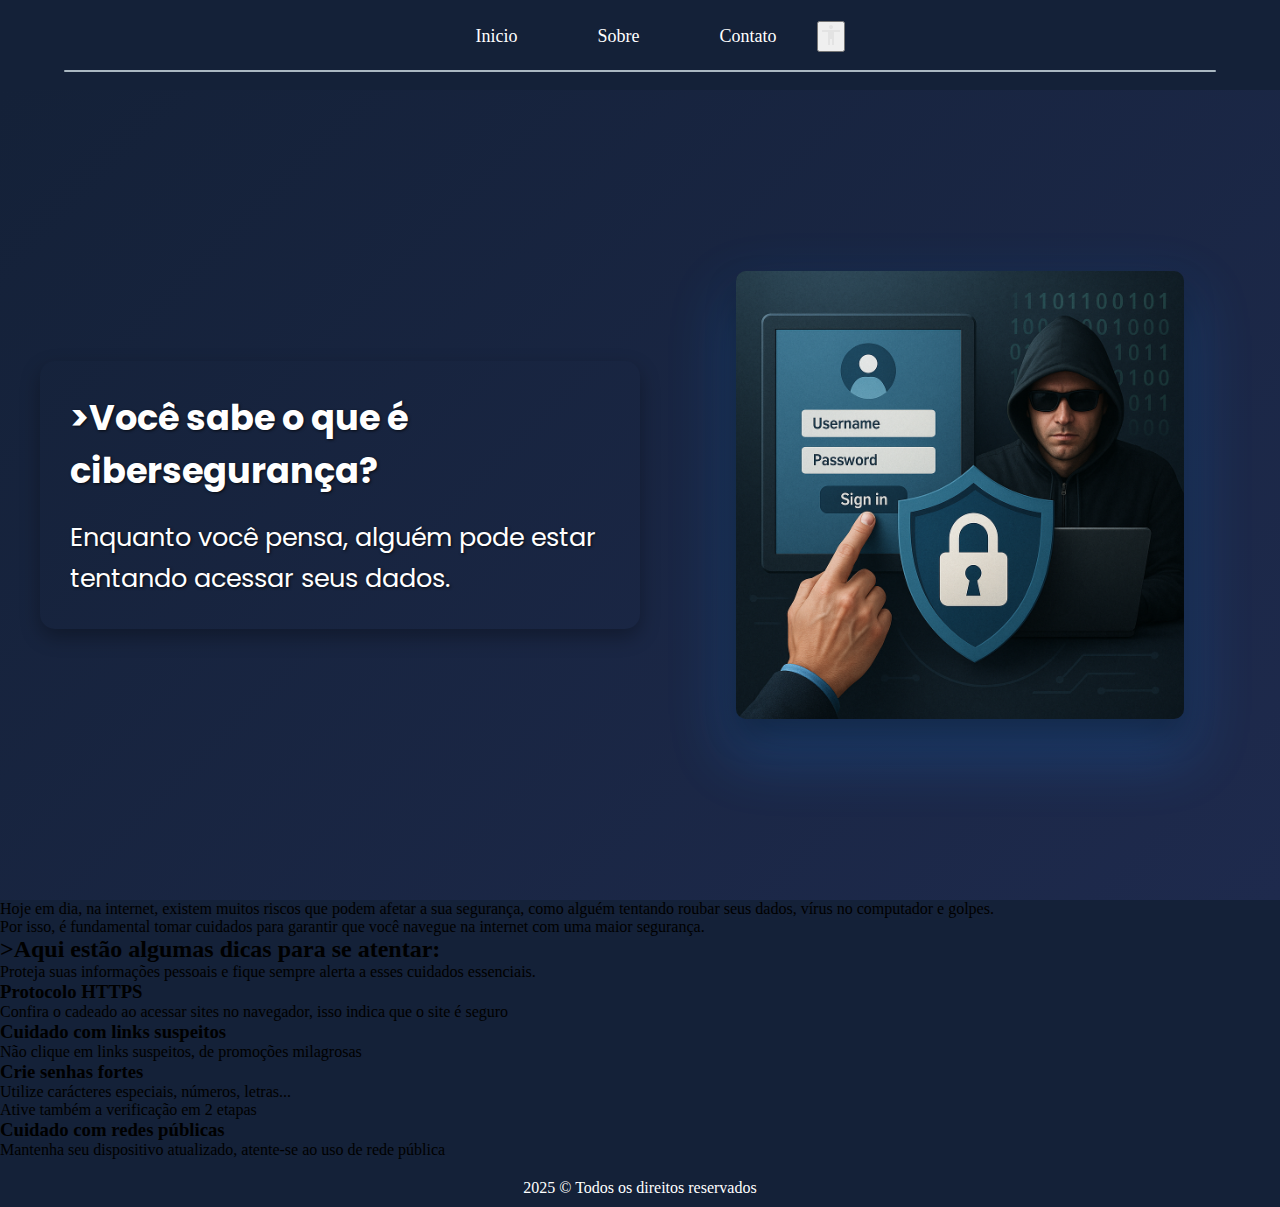
<file: index.html>
<!DOCTYPE html>
<html lang="en">
    <head>
        <meta charset="UTF-8">
        <meta name="viewport" content="width=device-width, initial-scale=1.0">
        <title>Cybersecurity</title>
        <link rel="stylesheet" href="./css/style.css">
        <link href="https://fonts.googleapis.com/css2?family=Roboto:wght@400;500;700&display=swap" rel="stylesheet">
        <link href="https://fonts.googleapis.com/css2?family=Poppins:wght@400;600;700&display=swap" rel="stylesheet">
        <link href="https://fonts.googleapis.com/css2?family=Raleway:wght@400;600;700&display=swap" rel="stylesheet">
    </head>

    <body>
        <main>
            <header>
                <nav class="navbar">
                    <ul>
                        <li><a href="./index.html">Inicio</a></li>
                        <li><a href="./sobre.html">Sobre</a></li>
                        <li ><a href="./contato.html">Contato</a></li>
                    </ul>

                        <button id="acessibility-button">
                            <img src="img/acessibility-icon.svg" alt="Acessibilidade" >
                        </button>

                    <div class="mobile-menu-icon">
                        <button onclick="menuShow()">
                            <img src="img/menu_white_36dp.svg" class="icon">
                        </button>
                    </div>
                </nav>

                <div class="mobile-menu">
                    <ul>  
                        <li><a href="./index.html">Inicio</a></li>
                        <li><a href="./sobre.html">Sobre</a></li>
                        <li ><a href="./contato.html">Contato</a></li>
                    </ul>

                    <button id="acessibility-mobile">
                        <img src="img/acessibility-icon.svg" alt="Acessibilidade">
                    </button>

                </div>
            </header>

            <section class="home">
                <div class="home-container">
                    <div class="texto">
                    <h1>>Você sabe o que é cibersegurança?</h1>
                    <p>Enquanto você pensa, alguém pode estar tentando acessar seus dados.</p>
                    </div>
                    <div class="imagem">
                        <img src="img/mainImg.png" alt="">
                    </div>
                </div>
            </section>

            <section class="security-wrapper">
                <div class="security-info">
                    <div class="security-container">
                        <p>
                            Hoje em dia, na internet, existem muitos riscos que podem afetar a sua segurança, como alguém tentando roubar seus dados, vírus no computador e golpes.<br>
                            Por isso, é fundamental tomar cuidados para garantir que você navegue na internet com uma maior segurança.
                        </p>
                    </div>
                </div>
            </section>

            <!-- cards de seguranca -->

            <section class="squares-wrapper">
                <div class="texto-esquerda-cards">
                    <h2>>Aqui estão algumas dicas para se atentar:</h2>
                    <p>Proteja suas informações pessoais e fique sempre alerta a esses cuidados essenciais.</p>
                </div>
                <div class="squares">
                    <div class="card">
                    <div class="circle"></div>
                    <div class="card-text">
                        <h3>Protocolo HTTPS</h3>
                        <p>Confira o cadeado ao acessar sites no navegador, isso indica que o site é seguro</p>
                    </div>
                    </div>
                    <div class="card">
                    <div class="circle"></div>
                    <div class="card-text">
                        <h3>Cuidado com links suspeitos</h3>
                        <p>Não clique em links suspeitos, de promoções milagrosas</p>
                    </div>
                    </div>
                    <div class="card">
                    <div class="circle"></div>
                    <div class="card-text">
                        <h3>Crie senhas fortes</h3>
                        <p>Utilize carácteres especiais, números, letras... <br> Ative também a verificação em 2 etapas</p>
                    </div>
                    </div>
                    <div class="card">
                    <div class="circle"></div>
                    <div class="card-text">
                        <h3>Cuidado com redes públicas</h3>
                        <p>Mantenha seu dispositivo atualizado, atente-se ao uso de rede pública</p>
                    </div>
                    </div>
                </div>
        </section>  

        </main>

        <footer>
            <p>2025 © Todos os direitos reservados</p>
        </footer>
        <script src="./js/script.js"></script>
    </body>
</html>
</file>
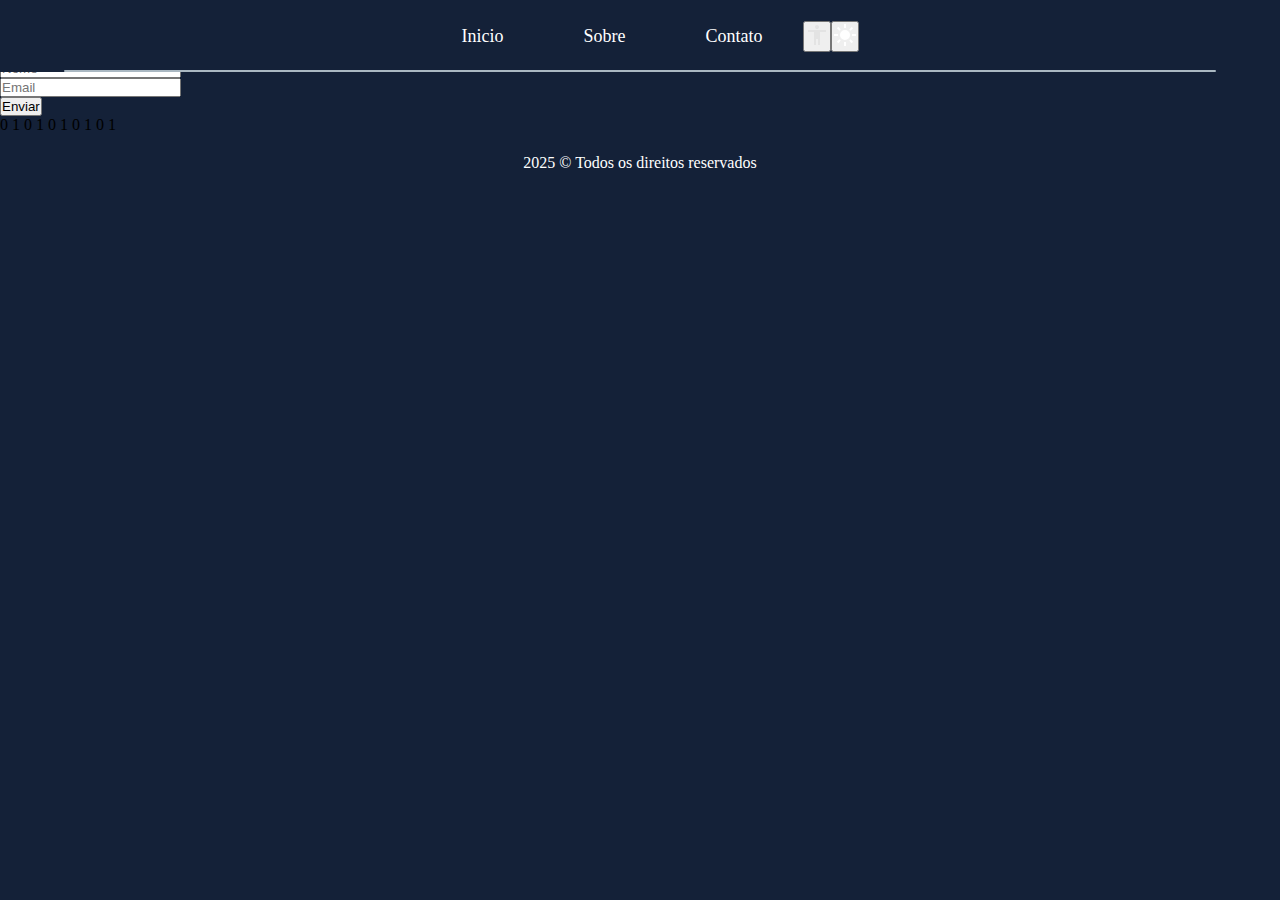
<file: contato.html>
<!DOCTYPE html>
<html lang="en">

    <head>
        <meta charset="UTF-8">
        <meta name="viewport" content="width=device-width, initial-scale=1.0">
        <title>Contato</title>
        <link rel="icon" href="img/lock_open_24dp_E3E3E3_FILL0_wght400_GRAD0_opsz24.svg">
        <link rel="stylesheet" href="./css/style.css">
        <link href="https://fonts.googleapis.com/css2?family=Roboto:wght@400;500;700&display=swap" rel="stylesheet">
        <link href="https://fonts.googleapis.com/css2?family=Poppins:wght@400;600;700&display=swap" rel="stylesheet">
        <link href="https://fonts.googleapis.com/css2?family=Raleway:wght@400;600;700&display=swap" rel="stylesheet">
    </head>

    <body>
        <main>
            <header>
                <nav class="navbar">
                    <ul>
                        <li><a href="./index.html">Inicio</a></li>
                        <li><a href="./sobre.html">Sobre</a></li>
                        <li><a href="./contato.html">Contato</a></li>
                    </ul>

                    <button id="acessibility-button">
                        <img src="img/acessibility-icon.svg" alt="Acessibilidade">
                    </button>

                    <button id="theme-toggle">
                        <img id="theme-icon" src="img/sol.svg" alt="Icone de tema">
                    </button>

                    <div class="mobile-menu-icon">
                        <button onclick="menuShow()">
                            <img src="img/menu_white_36dp.svg" class="icon">
                        </button>
                    </div>
                </nav>

                <div class="mobile-menu">
                    <ul>
                        <li><a href="./index.html">Inicio</a></li>
                        <li><a href="./sobre.html">Sobre</a></li>
                        <li><a href="./contato.html">Contato</a></li>
                    </ul>

                    <button id="acessibility-mobile">
                        <img src="img/acessibility-icon.svg" alt="Acessibilidade">
                    </button>

                    <button id="theme-toggle-mobile">
                        <img id="theme-icon-mobile" src="img/sol.svg" alt="Ícone de tema">
                    </button>
                </div>
            </header>

            <article class="formulario">
                <form class="formFormulario">
                    <h1>Formulário</h1>
                    <h3>Preencha esse formulário para sabermos por onde os hackers tentariam entrar...</h3>
                    <h3></h3>
                    <div class="inputformulario">
                        <input placeholder="Nome" type="text" required>
                    </div>
                    <div class="inputformulario">
                        <input placeholder="Email" type="email" required>
                    </div>
                    <button type="submit" class="enviarformulario">Enviar</button>
                    <div class="botaoformulario">
                    </div>
                </form>
            </article>

            <section class="cubo">
                <div class="face frente"></div>
                <div class="face costas"></div>
                <div class="face direita"></div>
                <div class="face esquerda"></div>
                <div class="face cima"></div>
                <div class="face baixo"></div>
            </section>

            <section class="binarios">
                <span>0</span>
                <span>1</span>
                <span>0</span>
                <span>1</span>
                <span>0</span>
                <span>1</span>
                <span>0</span>
                <span>1</span>
                <span>0</span>
                <span>1</span>
            </section>
        </main>

        <footer>
            <p>2025 © Todos os direitos reservados</p>
        </footer>
        <script src="./js/script.js"></script>
    </body>
</html>
</file>
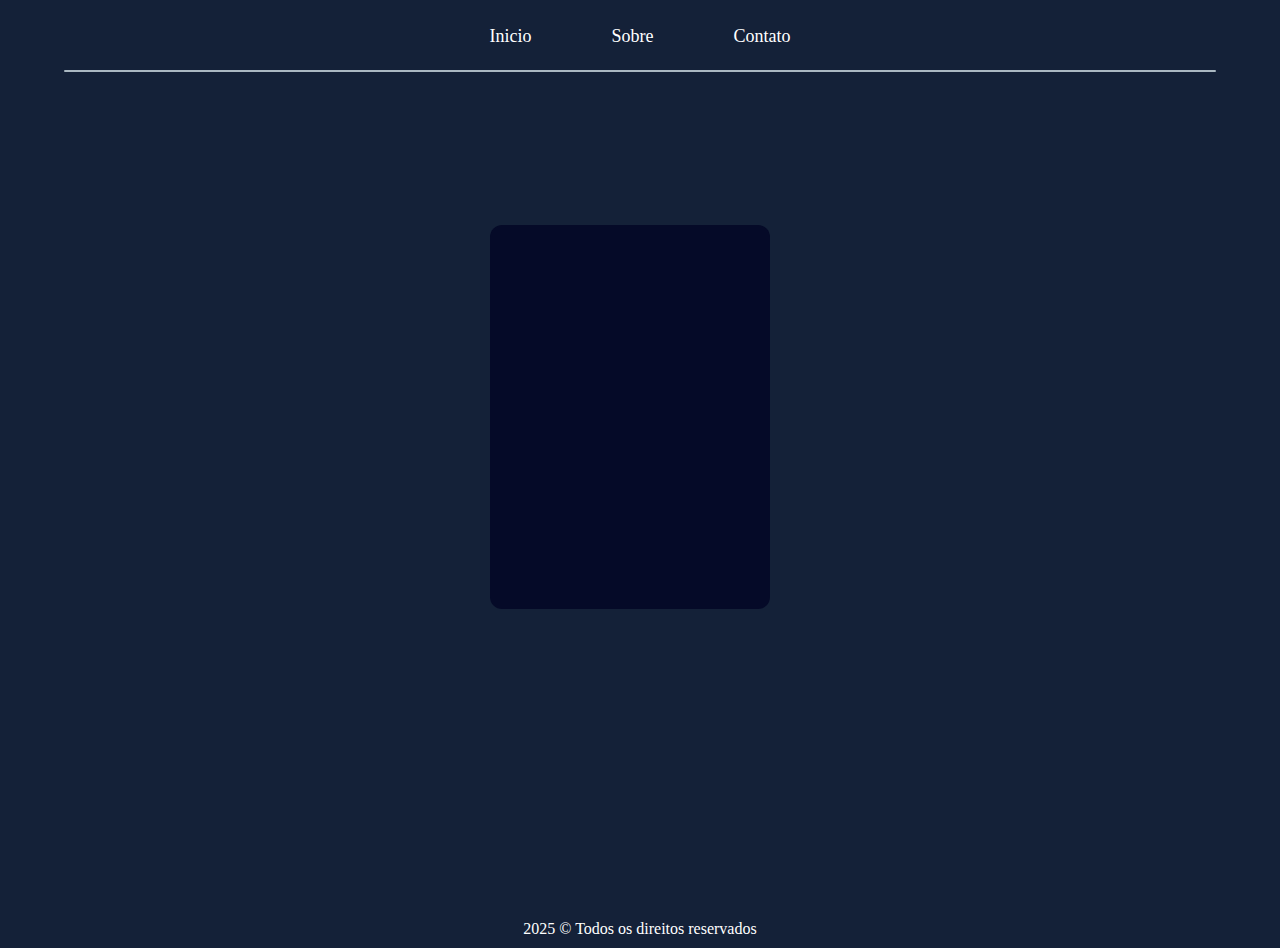
<file: sobre.html>
<!DOCTYPE html>
<html lang="en">
<head>
    <meta charset="UTF-8">
    <meta name="viewport" content="width=device-width, initial-scale=1.0">
    <title>Sobre</title>
    <link rel="stylesheet" href="./css/style.css">
    <link href="https://fonts.googleapis.com/css2?family=Roboto:wght@400;500;700&display=swap" rel="stylesheet">
    <link href="https://fonts.googleapis.com/css2?family=Poppins:wght@400;600;700&display=swap" rel="stylesheet">
    <link href="https://fonts.googleapis.com/css2?family=Raleway:wght@400;600;700&display=swap" rel="stylesheet">
</head>
<body>
    <main>
        <header>
            <nav class="navbar">
                <ul>
                    <li><a href="./index.html">Inicio</a></li>
                    <li><a href="./sobre.html">Sobre</a></li>
                    <li ><a href="./contato.html">Contato</a></li>
                </ul>

                <div class="mobile-menu-icon">
                    <button onclick="menuShow()">
                        <img src="img/menu_white_36dp.svg" class="icon">
                    </button>
                </div>
            </nav>

            <div class="mobile-menu">
                <ul>  
                    <li><a href="./index.html">Inicio</a></li>
                    <li><a href="./sobre.html">Sobre</a></li>
                    <li ><a href="./contato.html">Contato</a></li>
                </ul>
            </div>
        </header>

        <section id="card">
            <div class="flip-card">
                <div class="flip-card-inner">
                    <div class="flip-card-front">
                        <img src="./img/blueCard.jpg" class="flip-card-image" alt="">
                    </div>
                    <div class="flip-card-back">
                        <img src="./img/blueCard.jpg" class="flip-card-image" alt=""> 
                    </div>
                </div>
            </div>
        </section>
        
    </main>



    <footer>
        <p>2025 © Todos os direitos reservados</p>
    </footer>
    <script src="./js/script.js"></script>
    
</body>
</html>
</file>
<file: css/style.css>
* {
  margin: 0;
  padding: 0;
  box-sizing: border-box;
}

body {
  min-height: 100vh;
  background-color: #142138 ;
}

#card {
  height: 100vh;
  width: 100%;
  display: flex;
  align-items: center;
  justify-content: center;
  /* background-image: url(../img/); 
  background-repeat: no-repeat;
  background-size: cover; */
  /* se quiser colocar img no backgroud */
}

.flip-card {
  width: 300px;
  height: 450px;
  background-color: transparent;
  perspective: 1000px;
  /*movimento em 3D */
}

.flip-card:hover .flip-card-inner {
  transform: rotateY(-180deg);
}

.flip-card .flip-card-back {
  transform: rotateY(-180deg);
}

.flip-card-inner {
  /* parte de dentro */
  position: relative;
  transition: transform 1s;
  transform-style: preserve-3d;
}

.flip-card-back,
.flip-card-front {
  position: absolute;
  backface-visibility: hidden;
}

.flip-card-image {
  width: 100%;
  height: 100%;
  object-fit: cover; /* img nao perder resolucao */
  border-radius: 12px;
}

.home {
  margin-top: 10vh; /* evitar com que a navbar fique em cima do texto */
  padding: 40px;
  min-height: 90vh;
  display: flex;
  align-items: center;
  justify-content: center;
  background-color: #142138;
  color: white;
  font-family: 'Poppins', sans-serif;
  background: linear-gradient(135deg, #142138 0%, #1E2A4D 100%);
}

.home-container {
  display: flex;
  align-items: center;
  justify-content: center;
  gap: 40px;
  width: 100%;
  max-width: 1200px;
}

.texto {
  flex: 1; /* tem um na imagem tambem que faz que eles dividam 50/50  */
  max-width: 50%;
  padding: 30px;
  border-radius: 15px;
  box-shadow: 0 8px 20px rgba(0, 0, 0, 0.3);
}

.texto h1 {
  font-size: 2.2rem;
  margin-bottom: 20px;
}

.texto p {
  font-size: 1.6rem;
  line-height: 1.6;
}

.texto h1, .texto p {
  text-shadow: 1px 1px 3px rgba(0,0,0,0.7);
}

.imagem {
  flex: 1; 
  display: flex;
  justify-content: center;
}

.imagem img {
  max-width: 80%;
  height: auto;
  border-radius: 10px;
  box-shadow:
    0 15px 30px rgba(0,0,0,0.3),       
    0 30px 60px 10px rgba(30, 144, 255, 0.2);
}

.imagem img:hover {
  transform: scale(1.05); /* aumentar a img 10% ao passar o mouse */
}

/* navbar */
.navbar {
  position: fixed;
  top: 0;
  width: 100%;
  height: 8vh;
  background: #142138;
  display: flex;
  justify-content: center;
  align-items: center;
  padding: 15px 20px;
  z-index: 1000;
  border: none;
}


/* fazer linha embaixo da navbar */
.navbar::after {
  content: ''; /* sempre cria um conteudo vazio pra conseguir manipular */ 
  display: block;
  width: 90%;          
  height: 2px;       
  background-color: #AAB8C2;  /* cor da linha */
  margin: 0 auto;      /* centralizar a linha */
  border-radius: 2px;  
  position: absolute;
  bottom: 0;
  left: 0;
  right: 0;
}

.navbar ul,
.mobile-menu ul {
  list-style: none;
  display: flex;
  justify-content: center;
  padding: 0;
  margin: 0;
}

.navbar li,
.mobile-menu li {
  margin: 15px 20px;
  position: relative;
}

.navbar a,
.mobile-menu a {
  color: #fff;
  text-decoration: none;
  font-size: 18px;
  padding: 10px 20px;
  border-radius: 5px;
  transition: all 0.3s ease;
  position: relative;
  display: block;
}

.mobile-menu a {
  font-size: 20px;
  padding: 12px 0;
  text-align: center;
}

.navbar a:hover,
.mobile-menu a:hover {
  transform: translateY(-3px); /* fazer com que o botao "suba" */
}

.navbar a::before,
.mobile-menu a::before {
  content: '';  /* Cria um “elemento virtual” vazio, para ser estilizado. */
  position: absolute;
  bottom: 0;
  left: 0;
  height: 2px;
  width: 100%;
  background: #1E90FF;
  transform: scaleX(0); /* linha comeca invisivel*/
  transform-origin: bottom right;
  transition: transform 0.3s ease-in-out;
}

.navbar a:hover::before,
.mobile-menu a:hover::before {
  transform: scaleX(1); /* linha aparece quando passar o mouse*/
  transform-origin: bottom left;
}
/* Abrir menu na lateral (celulares) */

.mobile-menu {
  display: none;
  position: fixed;
  top: 8vh;
  right: -250px;
  width: 250px;
  height: 92vh;
  background-color: #142138;
  padding: 20px;
  z-index: 1001; /* ficar na frente de tudo */ 
  flex-direction: column;
  align-items: center;
  transition: right 0.3s ease-in-out;
}

.mobile-menu.open {
  right: 0;
  display: flex;
}

.mobile-menu-icon {
  display: none;
  position: absolute;
  right: 20px;
  z-index: 1100;
}

.mobile-menu-icon button {
  background: none;
  border: none;
  cursor: pointer;
  padding: 0;
}

.mobile-menu-icon img {
  width: 36px;
  height: 36px;
  pointer-events: none;
  user-select: none;
}

footer {
  text-align: center;
  padding: 10px;
  margin-top: 10px;
  bottom: 0;
  left: 0;
  color: #fff;
}

/* responsividade navbar */

@media (max-width: 768px) {
  .mobile-menu ul {
    flex-direction: column;
    align-items: center; 
  }

  .navbar ul {
    display: none;
  }

  .mobile-menu-icon {
    display: block;
  }

  .mobile-menu {
    display: block;
  }

  .mobile-menu-icon {
    display: block;
    position: absolute;
    right: 20px;
  }
  
  /* home container */
  .home-container {
  flex-direction: column;
  text-align: center;
  }

  /* texto */
  .texto {
    max-width: 100%;
    padding-left: 0;
    margin-bottom: 20px;
  }

  /* img */
  .imagem img {
  max-width: 100%;
  }
}
</file>
